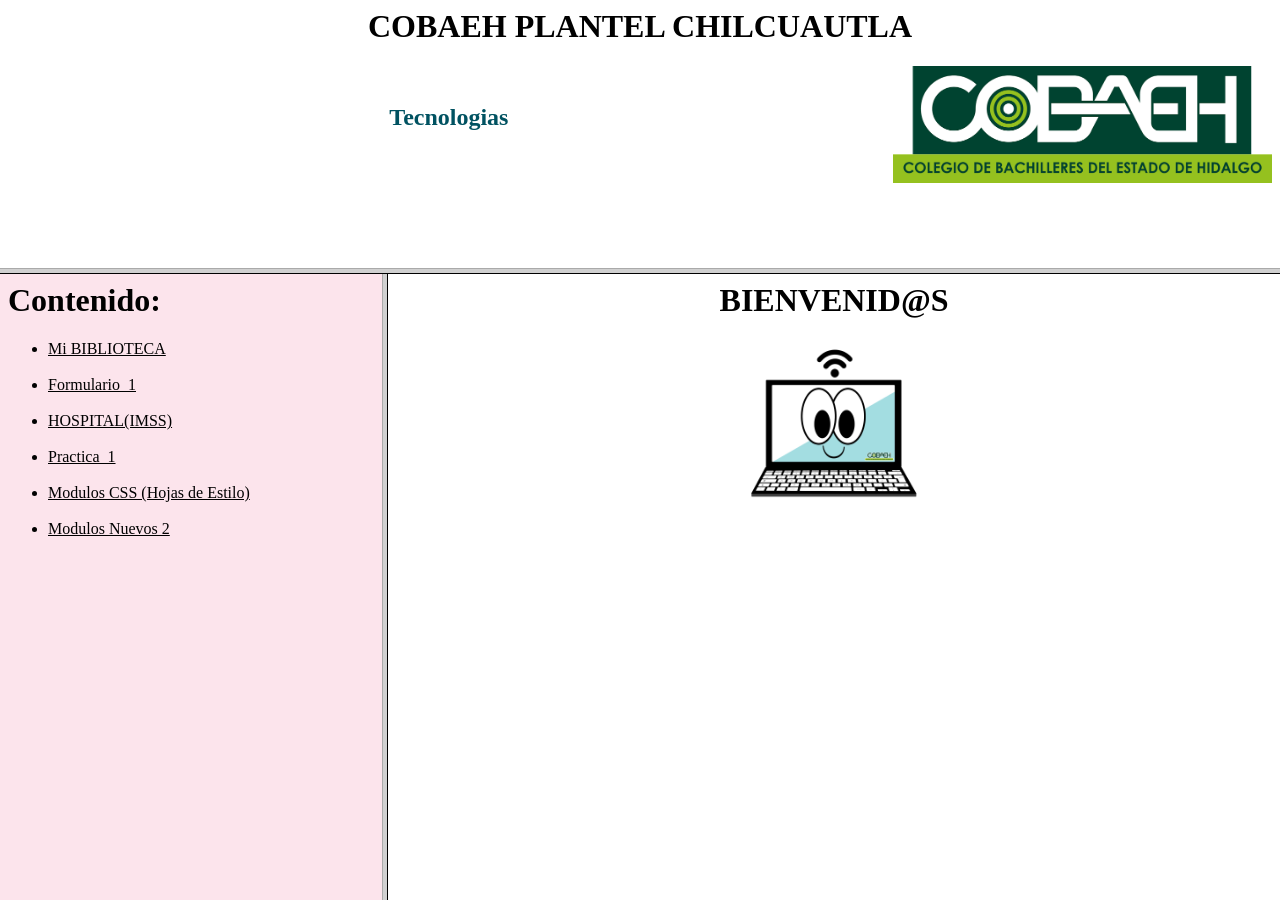
<file: index.html>
<HTML>
<HEAD>
  <TITLE> Practica 2 Capacitacion TIC´S</TITLE>
</HEAD>

<FRAMESET ROWS="30%,70%">
  <FRAME SRC="encabezado.html" NAME="ENCABEZADO">

  <FRAMESET COLS="30%,70%">
    <FRAME SRC="Menu.html" NAME="MENU">
    <FRAME SRC="inicio.html" NAME="CONTENIDO">
  </FRAMESET>

  <NOFRAMES>
    <BODY>
      Tu navegador no soporta frames.
    </BODY>
  </NOFRAMES>

</FRAMESET>

</HTML>
</file>
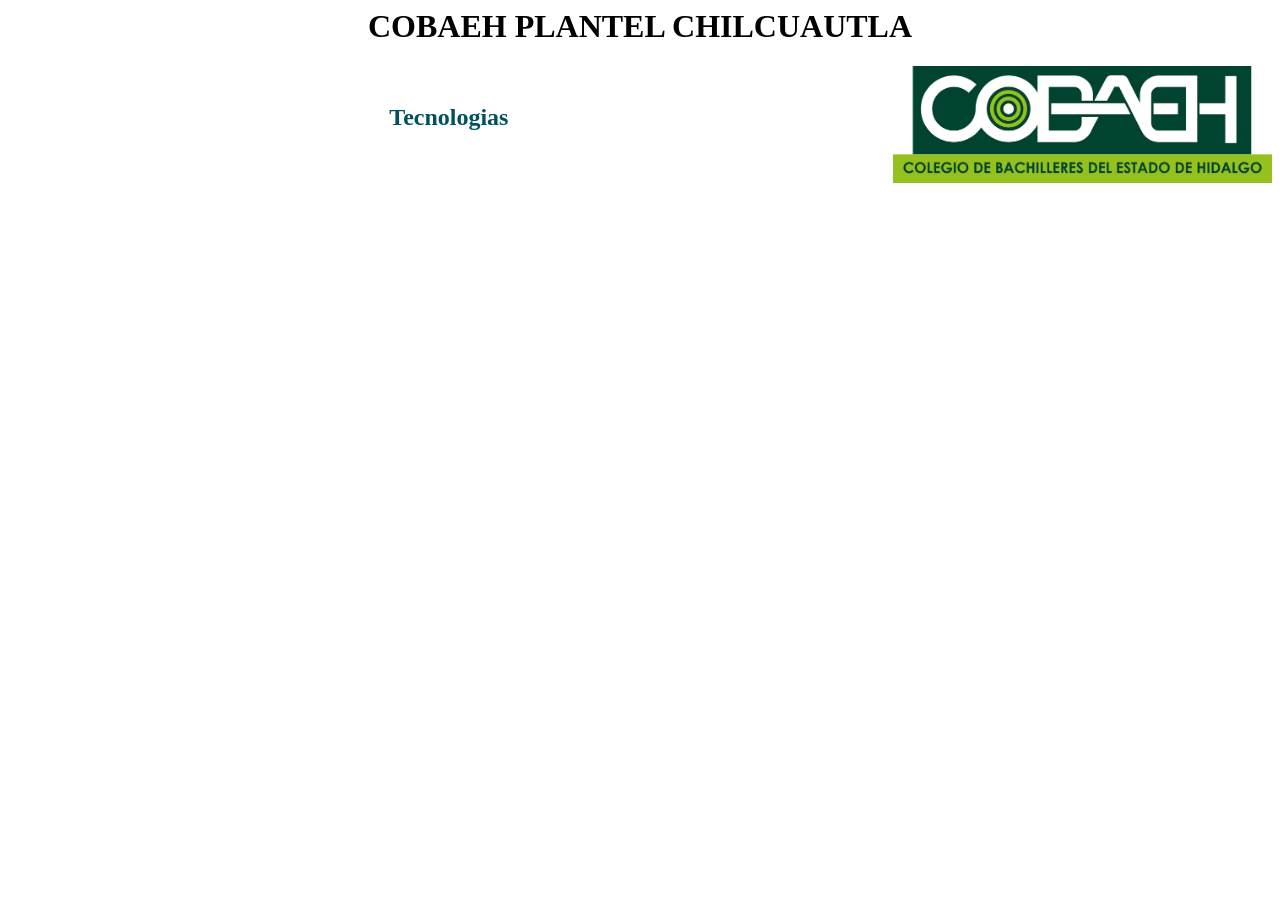
<file: encabezado.html>
<HTML>
    <HEAD>
        <TITLE> ENCABEZADO </TITLE>
    <BODY>
    </HEAD>
        <H1><CENTER> COBAEH PLANTEL CHILCUAUTLA </CENTER> </H1>
          <IMG SRC="cobaeh.png" ALIGN="RIGHT" HEIGHE="30%" WIDTH="30%">
         <br> <H2><CENTER> <FONT COLOR="#005261"> Tecnologias </FONT></CENTER> </H2> </br>
    </BODY>
</HTML>
</file>
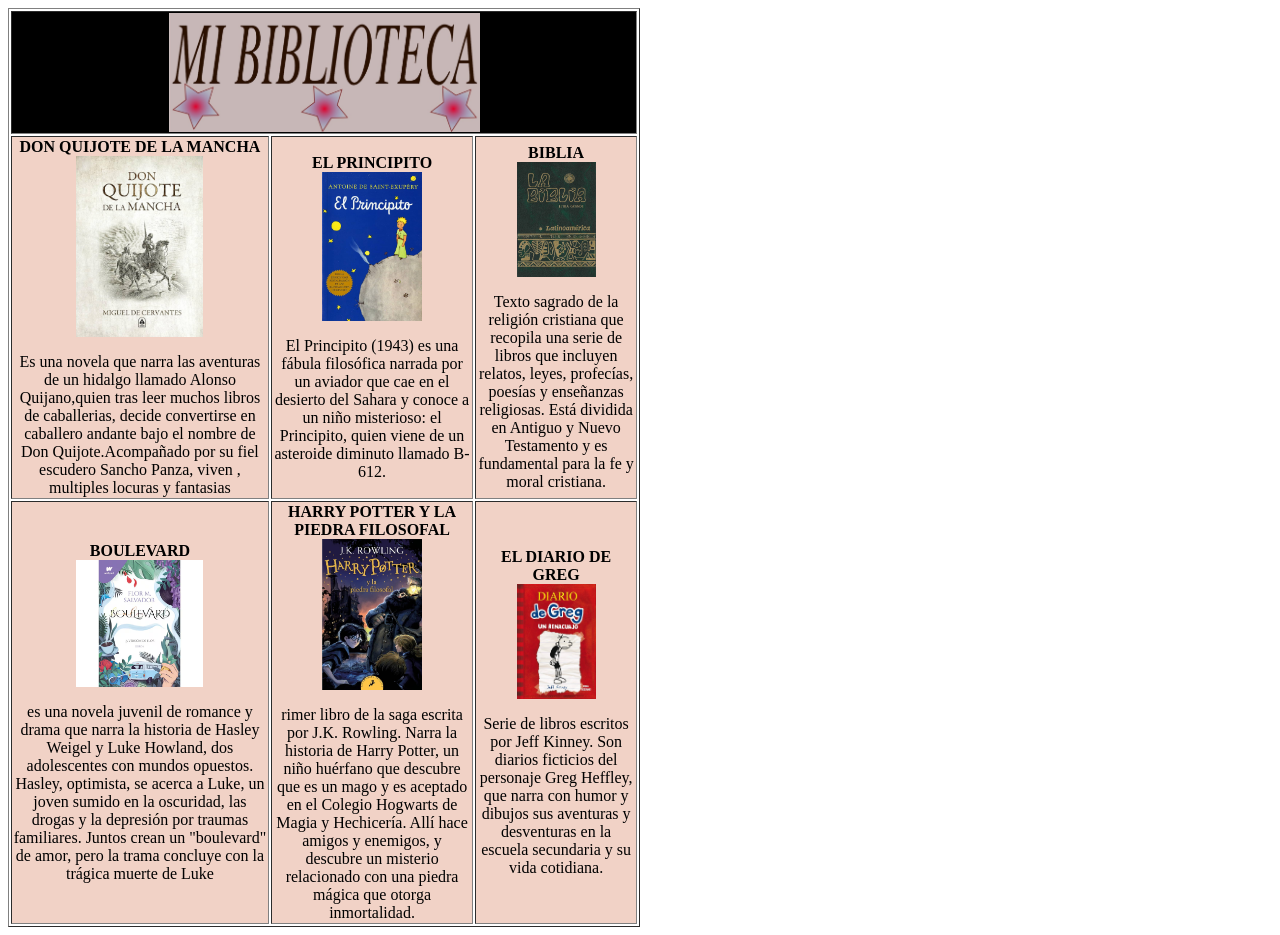
<file: Mi BIBLIOTECA.html>
<HTML>
  <HEAD>
    <BODY>
       <TABLE BORDER=1 HEIGHT="50%" WIDTH="50%">
       <TR BGCOLOR="BLACK">
          <TD COLSPAN=5 ALIGN= "CENTER"> <IMG HEIGHT="50%" WIDTH="50%" SRC="MIS LIBROS.jpg"> </TD>
        </TR>
        <TR>
            <TD BGCOLOR="F1D2C6"> <CENTER><B> DON QUIJOTE DE LA MANCHA </B> <BR> <IMG HEIGHT="50%" WIDTH="50%" SRC="DON QUIJOTE.jpg"> <BR> <P> Es una novela que narra las aventuras de un hidalgo llamado Alonso Quijano,quien tras leer muchos libros de caballerias, decide convertirse en caballero andante bajo el nombre de Don Quijote.Acompañado por su fiel escudero Sancho Panza, viven , multiples locuras y fantasias </I> </P> </CENTER> </TD>
            <TD BGCOLOR="F1D2C6"> <CENTER><B> EL PRINCIPITO </B> <BR> <IMG HEIGHT="50%" WIDTH="50%" SRC="PRINCIPITO.jpg"> <BR> <P> El Principito (1943) es una fábula filosófica narrada por un aviador que cae en el desierto del Sahara y conoce a un niño misterioso: el Principito, quien viene de un asteroide diminuto llamado B-612. </I> </P> </CENTER> </TD>
            <TD BGCOLOR="F1D2C6"> <CENTER><B> BIBLIA </B> <BR> <IMG HEIGHT="50%" WIDTH="50%" SRC="BIBLIA.jpg"> <BR> <P> Texto sagrado de la religión cristiana que recopila una serie de libros que incluyen relatos, leyes, profecías, poesías y enseñanzas religiosas. Está dividida en Antiguo y Nuevo Testamento y es fundamental para la fe y moral cristiana. </I> </P> </CENTER> 
</TD>
        </TR>
        <TR>
            <TD BGCOLOR="F1D2C6"> <CENTER><B> BOULEVARD </B> <BR> <IMG HEIGHT="50%" WIDTH="50%" SRC="BOULEVARD.jpg"> <BR> <P> es una novela juvenil de romance y drama que narra la historia de Hasley Weigel y Luke Howland, dos adolescentes con mundos opuestos. Hasley, optimista, se acerca a Luke, un joven sumido en la oscuridad, las drogas y la depresión por traumas familiares. Juntos crean un "boulevard" de amor, pero la trama concluye con la trágica muerte de Luke </I> </P> </CENTER> 
</TD>
          <TD BGCOLOR="F1D2C6"> <CENTER><B> HARRY POTTER Y LA PIEDRA FILOSOFAL </B> <BR> <IMG HEIGHT="50%" WIDTH="50%" SRC="HARRY.jpg"> <BR> <P> rimer libro de la saga escrita por J.K. Rowling. Narra la historia de Harry Potter, un niño huérfano que descubre que es un mago y es aceptado en el Colegio Hogwarts de Magia y Hechicería. Allí hace amigos y enemigos, y descubre un misterio relacionado con una piedra mágica que otorga inmortalidad. </I> </P> </CENTER>
          <TD BGCOLOR="F1D2C6"> <CENTER><B> EL DIARIO DE GREG </B> <BR> <IMG HEIGHT="50%" WIDTH="50%" SRC="DIARIO.jpg"> <BR> <P> Serie de libros escritos por Jeff Kinney. Son diarios ficticios del personaje Greg Heffley, que narra con humor y dibujos sus aventuras y desventuras en la escuela secundaria y su vida cotidiana. </I> </P> </CENTER>
        </TR>
      </TABLE>
    </BODY>
</HTML>
</file>
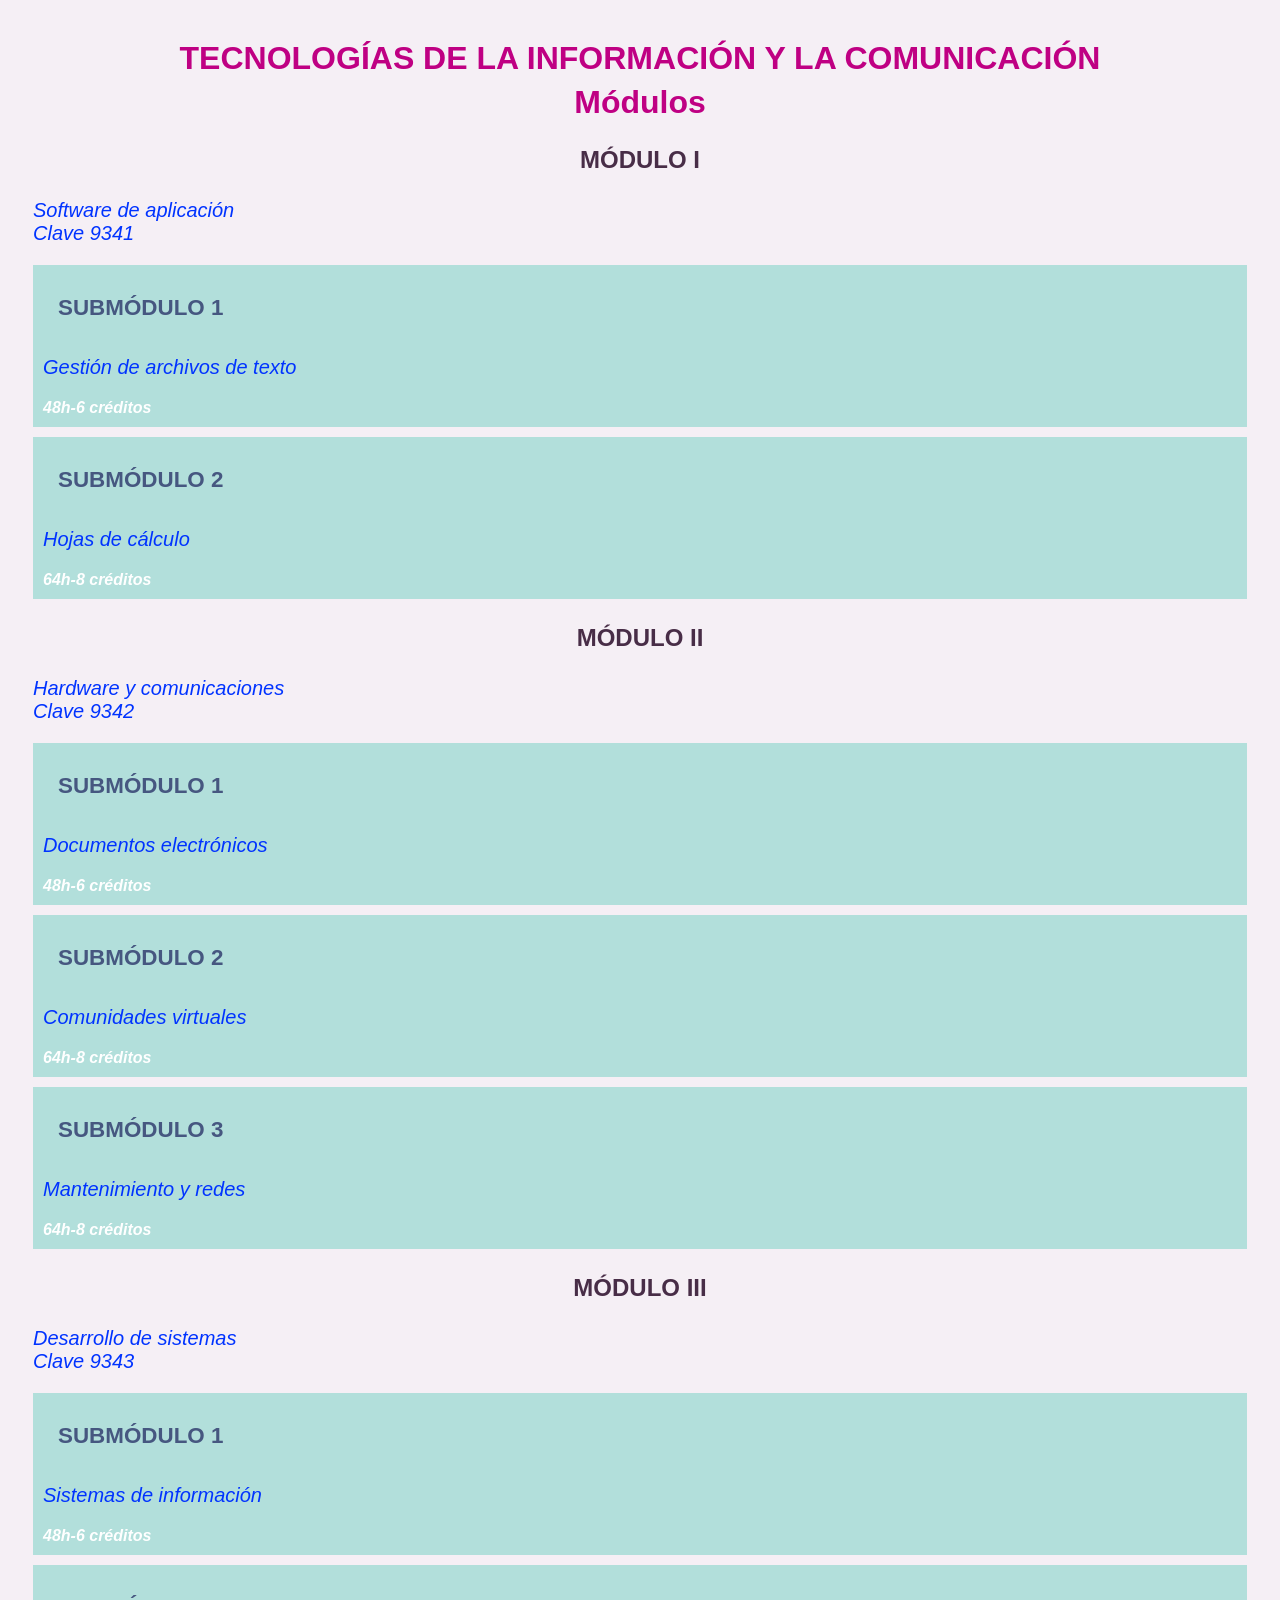
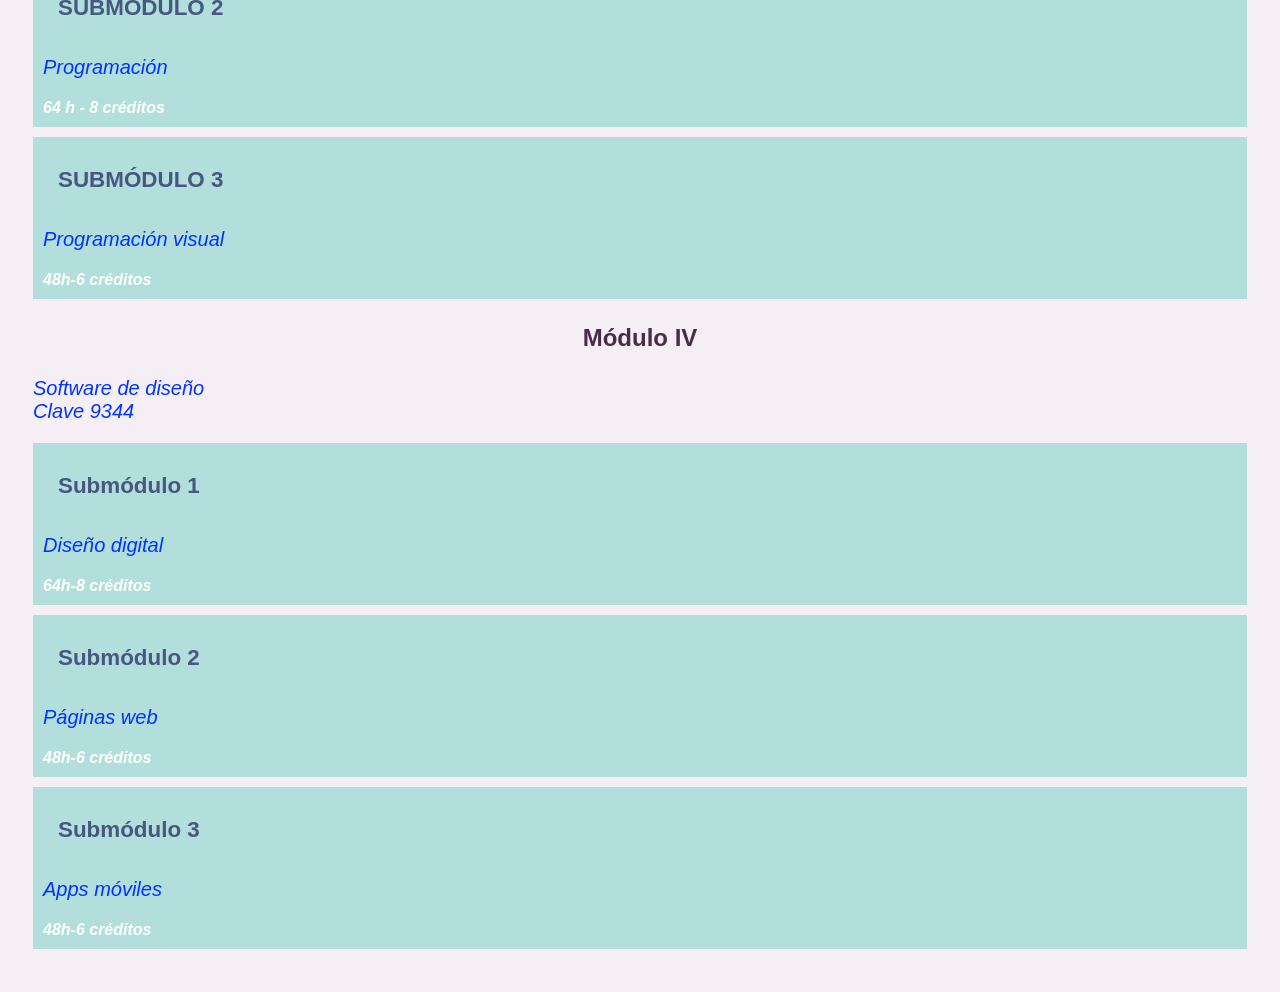
<file: modu.html>
<HTML>
  <HEAD>
    <link rel="stylesheet" href="styles.css">
  </HEAD>
  <BODY>
    <H1> TECNOLOGÍAS DE LA INFORMACIÓN Y LA COMUNICACIÓN </H1>
    
    <H1> Módulos </H1>

   <DIV CLASS="modulo">
        <H2> MÓDULO I </H2>
        <P> Software de aplicación <Br> Clave 9341 </P>
      <DIV CLASS="submodulo">
         <H4> SUBMÓDULO 1 </H4>
         <P> Gestión de archivos de texto </P>
         <SPAN> 48h-6 créditos </SPAN>
      </DIV>
      <DIV CLASS="submodulo">
         <H4> SUBMÓDULO 2 </H4>
         <P> Hojas de cálculo </P>
         <SPAN> 64h-8 créditos </SPAN>
      </DIV>
     </DIV>
 
      <DIV CLASS="modulo">
        <H2> MÓDULO II </H2>
        <P> Hardware y comunicaciones <Br> Clave 9342 </P>

       <DIV CLASS="submodulo">
            <H4> SUBMÓDULO 1 </H4>
            <P> Documentos electrónicos </P>
            <SPAN> 48h-6 créditos </SPAN>
       </DIV>

       <DIV CLASS="submodulo">
            <H4> SUBMÓDULO 2 </H4>
            <P> Comunidades virtuales </P>
            <SPAN> 64h-8 créditos </SPAN>
       </DIV>

       <DIV CLASS="submodulo">
            <H4> SUBMÓDULO 3 </H4>
            <P> Mantenimiento y redes </P>
            <SPAN> 64h-8 créditos </SPAN>
        </DIV>
      </DIV>
      <DIV CLASS="modulo">
        <H2> MÓDULO III </H2>
        <P> Desarrollo de sistemas <Br> Clave 9343 </P>

         <DIV CLASS="submodulo">
            <H4> SUBMÓDULO 1 </H4>
            <P> Sistemas de información </P>
            <SPAN> 48h-6 créditos </SPAN>
         </DIV>

         <DIV CLASS="submodulo">
            <H4> SUBMÓDULO 2 </H4>
            <P> Programación </P>
            <SPAN> 64 h - 8 créditos </SPAN>
         </DIV>

         <DIV CLASS="submodulo">
            <H4> SUBMÓDULO 3 </H4>
            <P> Programación visual </P>
            <SPAN> 48h-6 créditos </SPAN>
         </DIV>
       </DIV>

      <DIV CLASS="modulo">
        <H2> Módulo IV </H2>
        <P> Software de diseño <Br> Clave 9344 </P>

        <DIV CLASS="submodulo">
            <H4> Submódulo 1 </H4>
            <P> Diseño digital </P>
            <SPAN> 64h-8 créditos </SPAN>
        </DIV>

        <DIV CLASS="submodulo">
            <H4> Submódulo 2 </H4>
            <P> Páginas web </P>
            <SPAN> 48h-6 créditos </SPAN>
        </DIV>

        <DIV CLASS="submodulo">
            <H4> Submódulo 3 </H4>
            <P> Apps móviles </P>
            <SPAN> 48h-6 créditos </SPAN>
        </DIV>
      </DIV>

   </BODY>
</HTML>
</file>
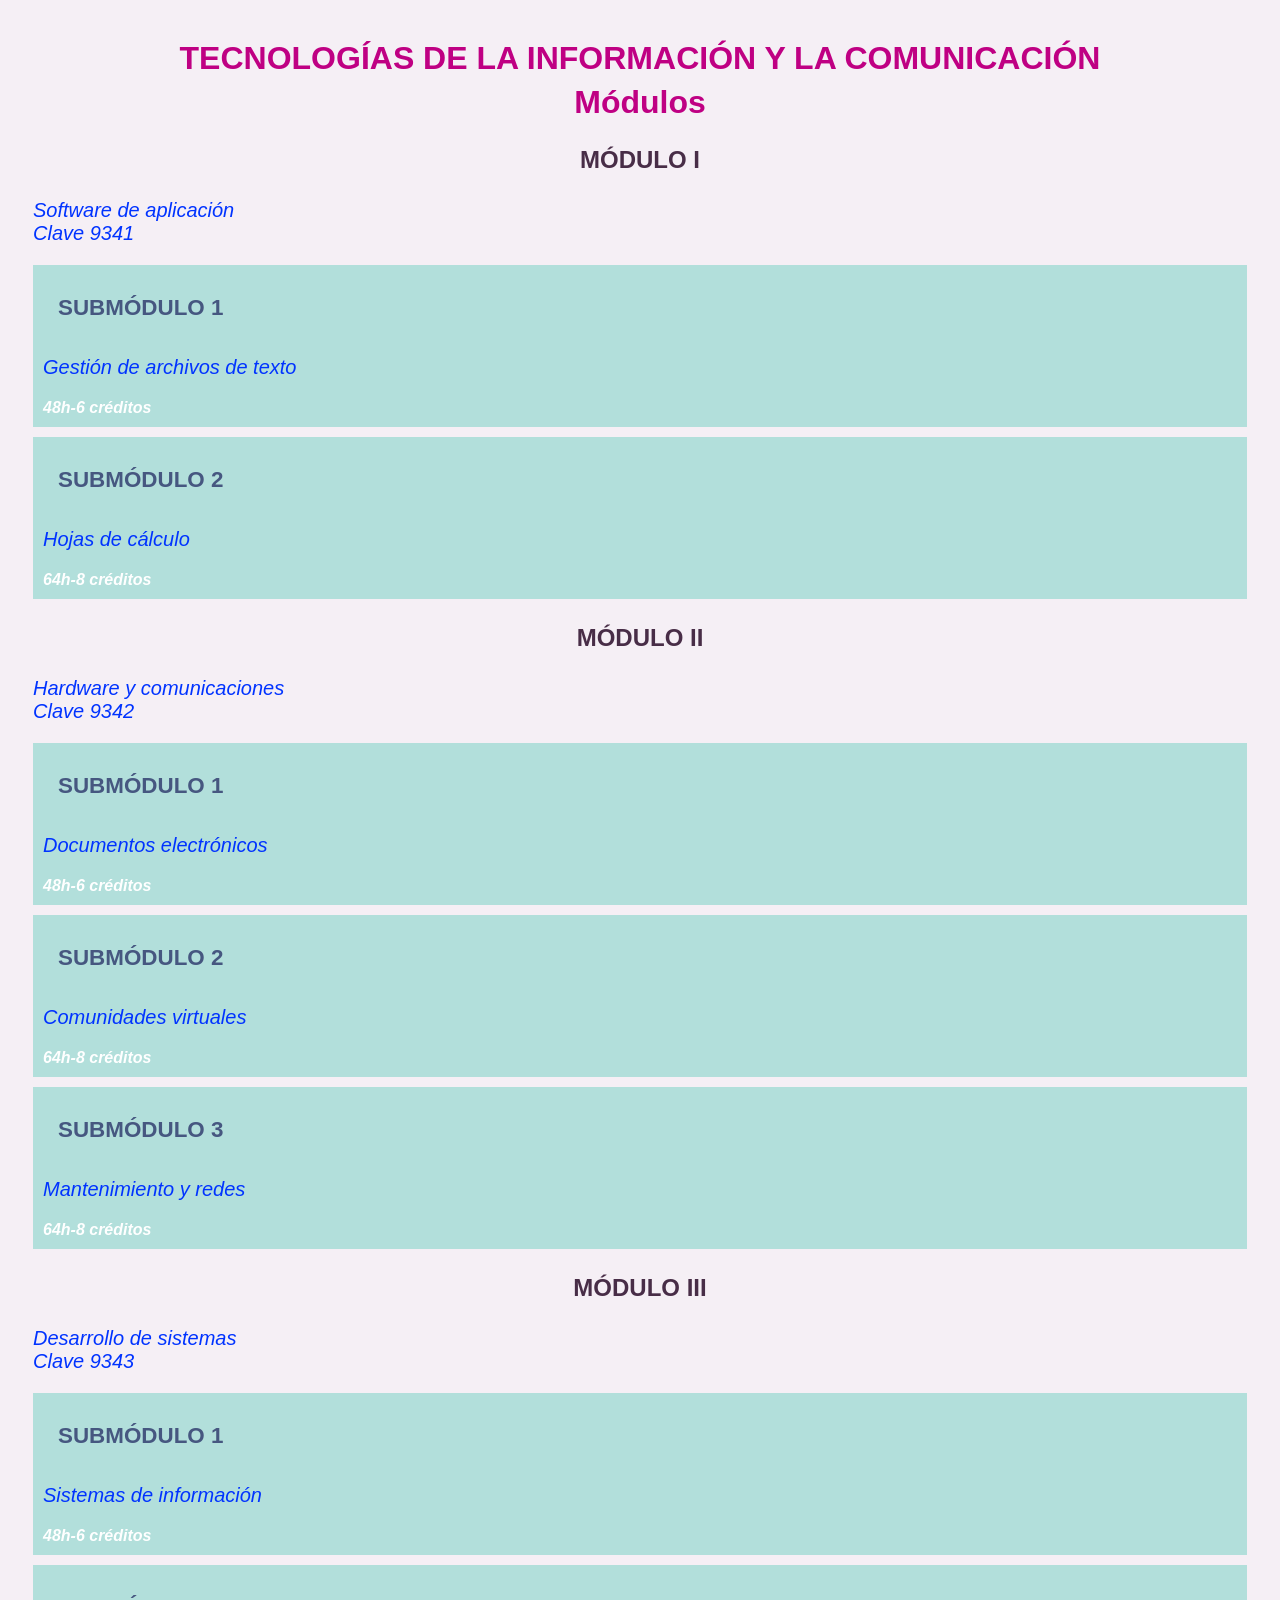
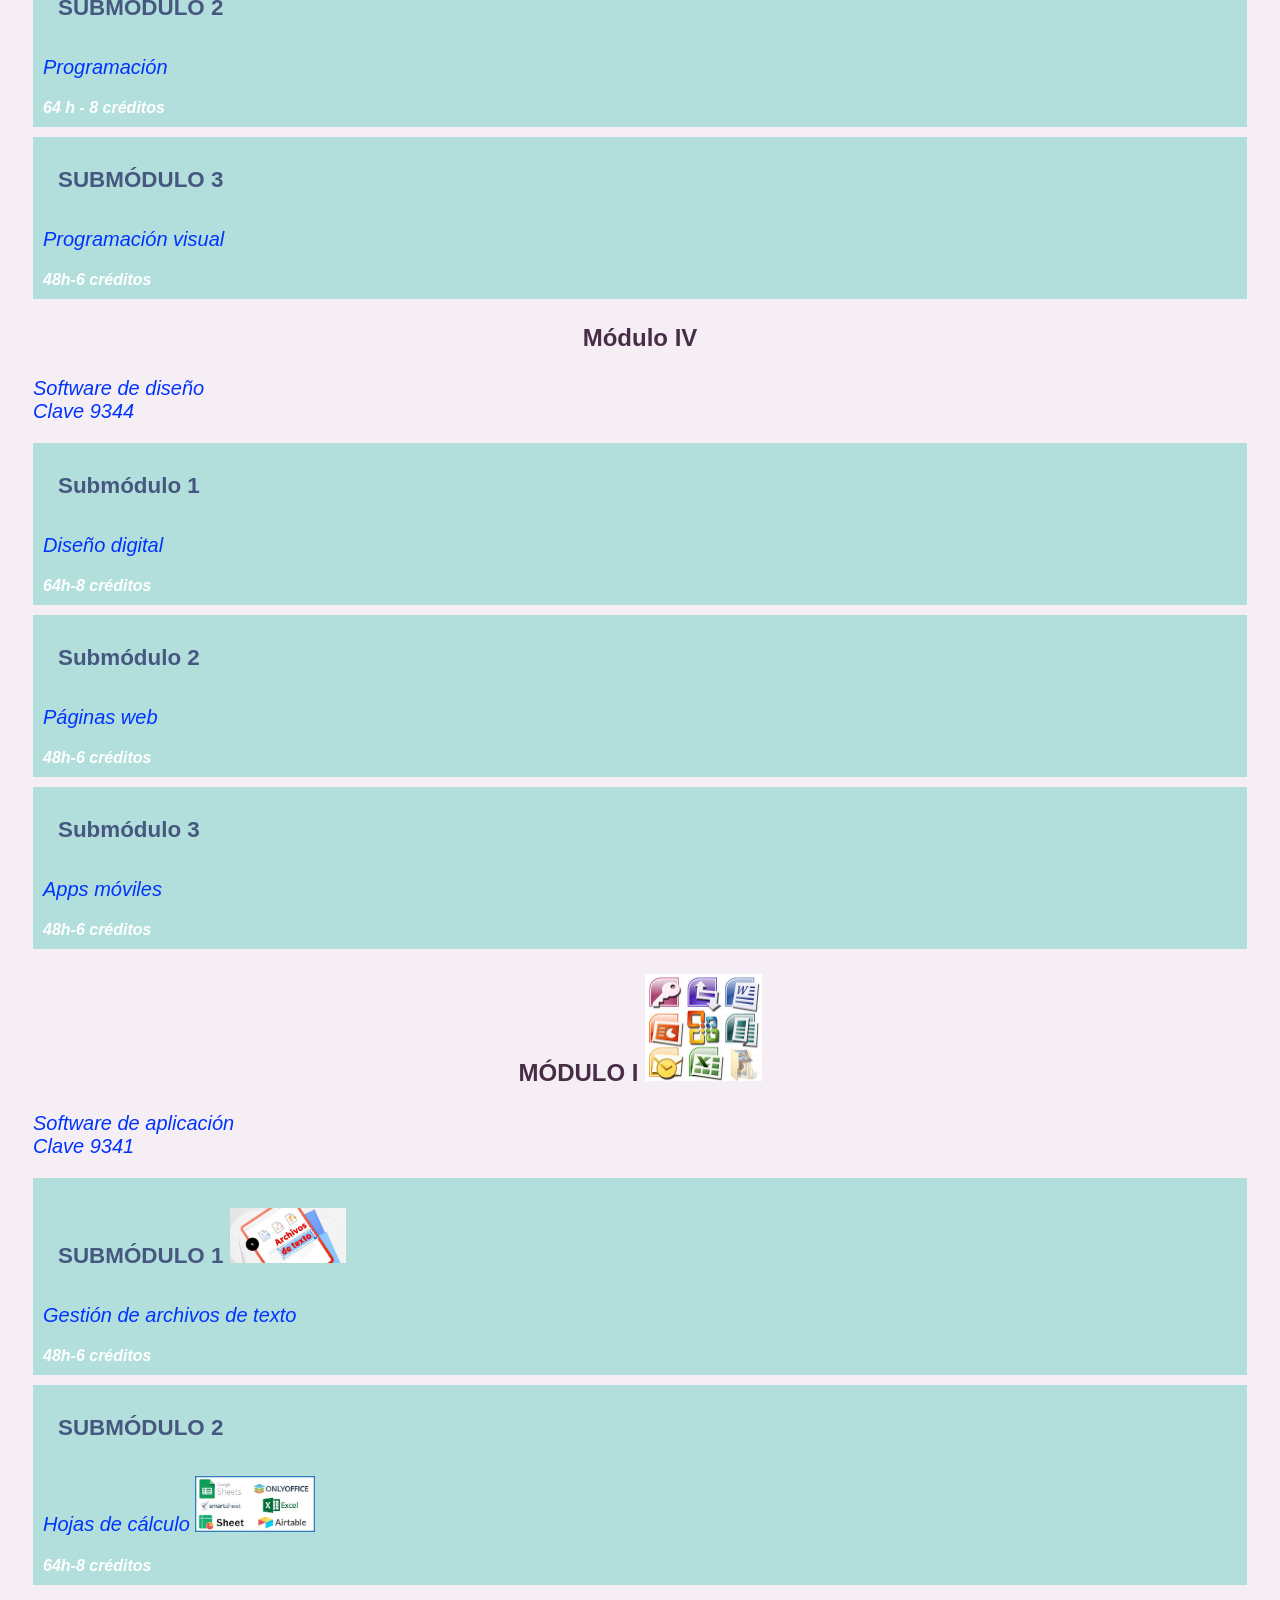
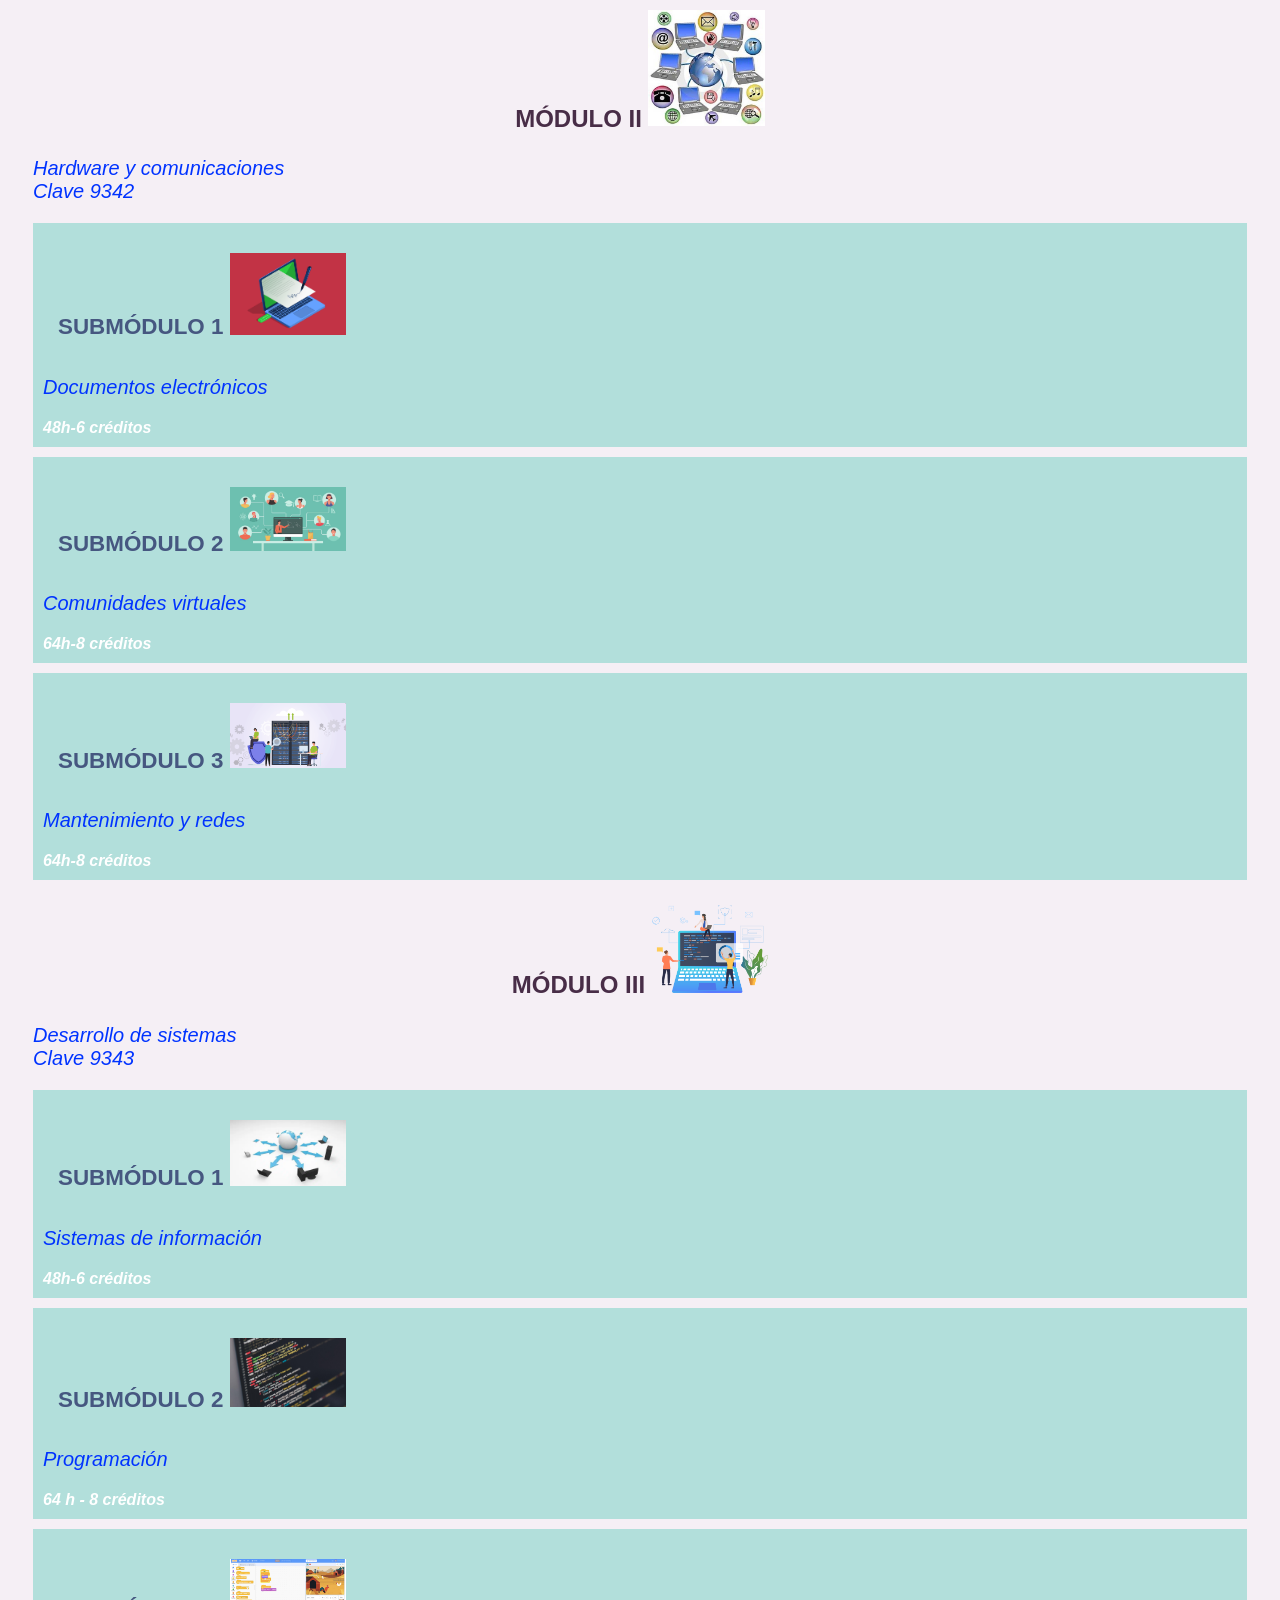
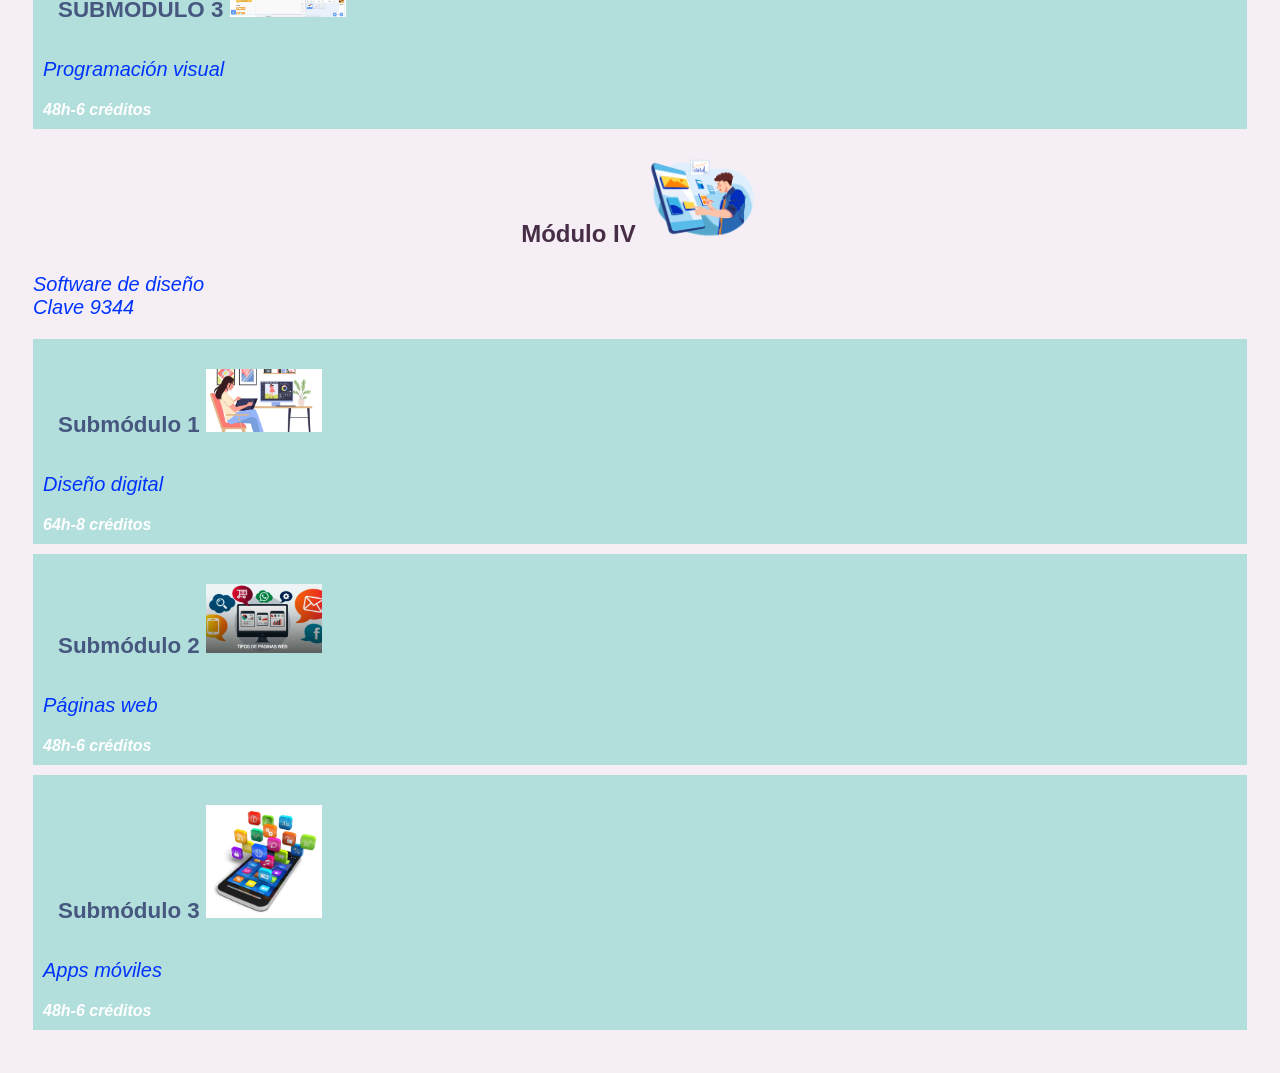
<file: modu2.html>
<HTML>
  <HEAD>
    <link rel="stylesheet" href="styles.css">
  </HEAD>
  <BODY>
    <H1> TECNOLOGÍAS DE LA INFORMACIÓN Y LA COMUNICACIÓN </H1>
    
    <H1> Módulos </H1>

   <DIV CLASS="modulo">
        <H2> MÓDULO I </H2>
        <P> Software de aplicación <Br> Clave 9341 </P>
      <DIV CLASS="submodulo">
         <H4> SUBMÓDULO 1 </H4>
         <P> Gestión de archivos de texto </P>
         <SPAN> 48h-6 créditos </SPAN>
      </DIV>
      <DIV CLASS="submodulo">
         <H4> SUBMÓDULO 2 </H4>
         <P> Hojas de cálculo </P>
         <SPAN> 64h-8 créditos </SPAN>
      </DIV>
     </DIV>
 
      <DIV CLASS="modulo">
        <H2> MÓDULO II </H2>
        <P> Hardware y comunicaciones <Br> Clave 9342 </P>

       <DIV CLASS="submodulo">
            <H4> SUBMÓDULO 1 </H4>
            <P> Documentos electrónicos </P>
            <SPAN> 48h-6 créditos </SPAN>
       </DIV>

       <DIV CLASS="submodulo">
            <H4> SUBMÓDULO 2 </H4>
            <P> Comunidades virtuales </P>
            <SPAN> 64h-8 créditos </SPAN>
       </DIV>

       <DIV CLASS="submodulo">
            <H4> SUBMÓDULO 3 </H4>
            <P> Mantenimiento y redes </P>
            <SPAN> 64h-8 créditos </SPAN>
        </DIV>
      </DIV>
      <DIV CLASS="modulo">
        <H2> MÓDULO III </H2>
        <P> Desarrollo de sistemas <Br> Clave 9343 </P>

         <DIV CLASS="submodulo">
            <H4> SUBMÓDULO 1 </H4>
            <P> Sistemas de información </P>
            <SPAN> 48h-6 créditos </SPAN>
         </DIV>

         <DIV CLASS="submodulo">
            <H4> SUBMÓDULO 2 </H4>
            <P> Programación </P>
            <SPAN> 64 h - 8 créditos </SPAN>
         </DIV>

         <DIV CLASS="submodulo">
            <H4> SUBMÓDULO 3 </H4>
            <P> Programación visual </P>
            <SPAN> 48h-6 créditos </SPAN>
         </DIV>
       </DIV>

      <DIV CLASS="modulo">
        <H2> Módulo IV </H2>
        <P> Software de diseño <Br> Clave 9344 </P>

        <DIV CLASS="submodulo">
            <H4> Submódulo 1 </H4>
            <P> Diseño digital </P>
            <SPAN> 64h-8 créditos </SPAN>
        </DIV>

        <DIV CLASS="submodulo">
            <H4> Submódulo 2 </H4>
            <P> Páginas web </P>
            <SPAN> 48h-6 créditos </SPAN>
        </DIV>

        <DIV CLASS="submodulo">
            <H4> Submódulo 3 </H4>
            <P> Apps móviles </P>
            <SPAN> 48h-6 créditos </SPAN>
        </DIV>
      </DIV>
      
      
      
      
      
      <DIV CLASS="modulo">
        <H2> MÓDULO I  <IMG SRC="modu.jpg"WIDTH="10%"> </H2>
        <P> Software de aplicación <Br> Clave 9341 </P>
      <DIV CLASS="submodulo">
         <H4> SUBMÓDULO 1 <IMG SRC="texto.jpg"WIDTH="10%"></H4>
         <P> Gestión de archivos de texto </P>
         <SPAN> 48h-6 créditos </SPAN>
      </DIV>
      <DIV CLASS="submodulo">
         <H4> SUBMÓDULO 2 </H4>
         <P> Hojas de cálculo <IMG SRC="hojas.jpg"WIDTH="10%"></P>
         <SPAN> 64h-8 créditos </SPAN>
      </DIV>
     </DIV>
 
      <DIV CLASS="modulo">
        <H2> MÓDULO II <IMG SRC="HAD.jpg"WIDTH="10%"></H2>
        <P> Hardware y comunicaciones <Br> Clave 9342 </P>

       <DIV CLASS="submodulo">
            <H4> SUBMÓDULO 1 <IMG SRC="doc.jpg"WIDTH="10%"></H4>
            <P> Documentos electrónicos </P>
            <SPAN> 48h-6 créditos </SPAN>
       </DIV>

       <DIV CLASS="submodulo">
            <H4> SUBMÓDULO 2 <IMG SRC="com.jpg"WIDTH="10%"></H4>
            <P> Comunidades virtuales </P>
            <SPAN> 64h-8 créditos </SPAN>
       </DIV>

       <DIV CLASS="submodulo">
            <H4> SUBMÓDULO 3 <IMG SRC="red.jpg"WIDTH="10%"></H4>
            <P> Mantenimiento y redes </P>
            <SPAN> 64h-8 créditos </SPAN>
        </DIV>
      </DIV>
      <DIV CLASS="modulo">
        <H2> MÓDULO III <IMG SRC="sis.jpg"WIDTH="10%"></H2>
        <P> Desarrollo de sistemas <Br> Clave 9343 </P>

         <DIV CLASS="submodulo">
            <H4> SUBMÓDULO 1 <IMG SRC="info.jpg"WIDTH="10%"></H4>
            <P> Sistemas de información </P>
            <SPAN> 48h-6 créditos </SPAN>
         </DIV>

         <DIV CLASS="submodulo">
            <H4> SUBMÓDULO 2 <IMG SRC="pro.jpg"WIDTH="10%"></H4>
            <P> Programación </P>
            <SPAN> 64 h - 8 créditos </SPAN>
         </DIV>

         <DIV CLASS="submodulo">
            <H4> SUBMÓDULO 3 <IMG SRC="visu.jpg"WIDTH="10%"></H4>
            <P> Programación visual </P>
            <SPAN> 48h-6 créditos </SPAN>
         </DIV>
       </DIV>

      <DIV CLASS="modulo">
        <H2> Módulo IV <IMG SRC="diseño.jpg"WIDTH="10%"></H2>
        <P> Software de diseño <Br> Clave 9344 </P>

        <DIV CLASS="submodulo">
            <H4> Submódulo 1 <IMG SRC="digital.jpg"WIDTH="10%"></H4>
            <P> Diseño digital </P>
            <SPAN> 64h-8 créditos </SPAN>
        </DIV>

        <DIV CLASS="submodulo">
            <H4> Submódulo 2 <IMG SRC="web.jpg"WIDTH="10%"></H4>
            <P> Páginas web </P>
            <SPAN> 48h-6 créditos </SPAN>
        </DIV>

        <DIV CLASS="submodulo">
            <H4> Submódulo 3 <IMG SRC="apps.jpg"WIDTH="10%"></H4>
            <P> Apps móviles </P>
            <SPAN> 48h-6 créditos </SPAN>
        </DIV>
      </DIV>
      
      
      
      
      
      
      
      
      
      
      
      
      
      
      
      
      

   </BODY>
</HTML>
</file>
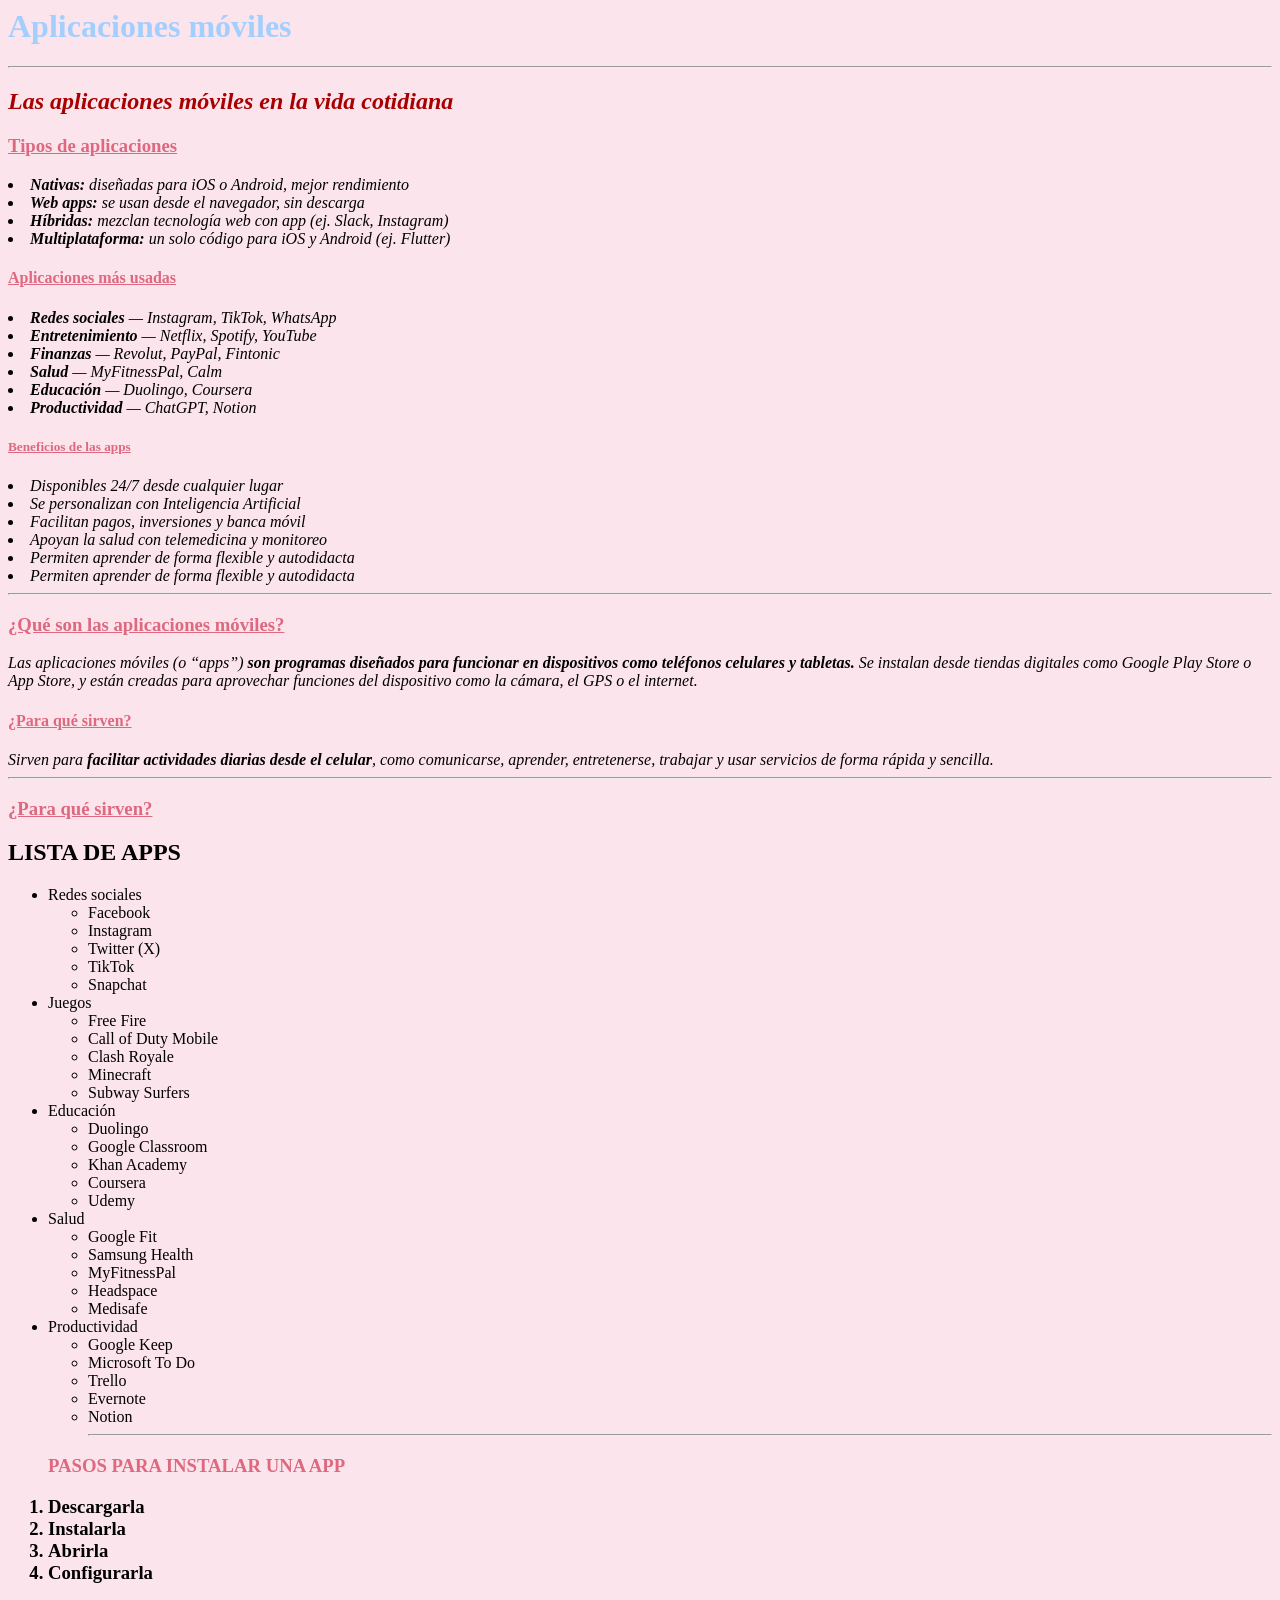
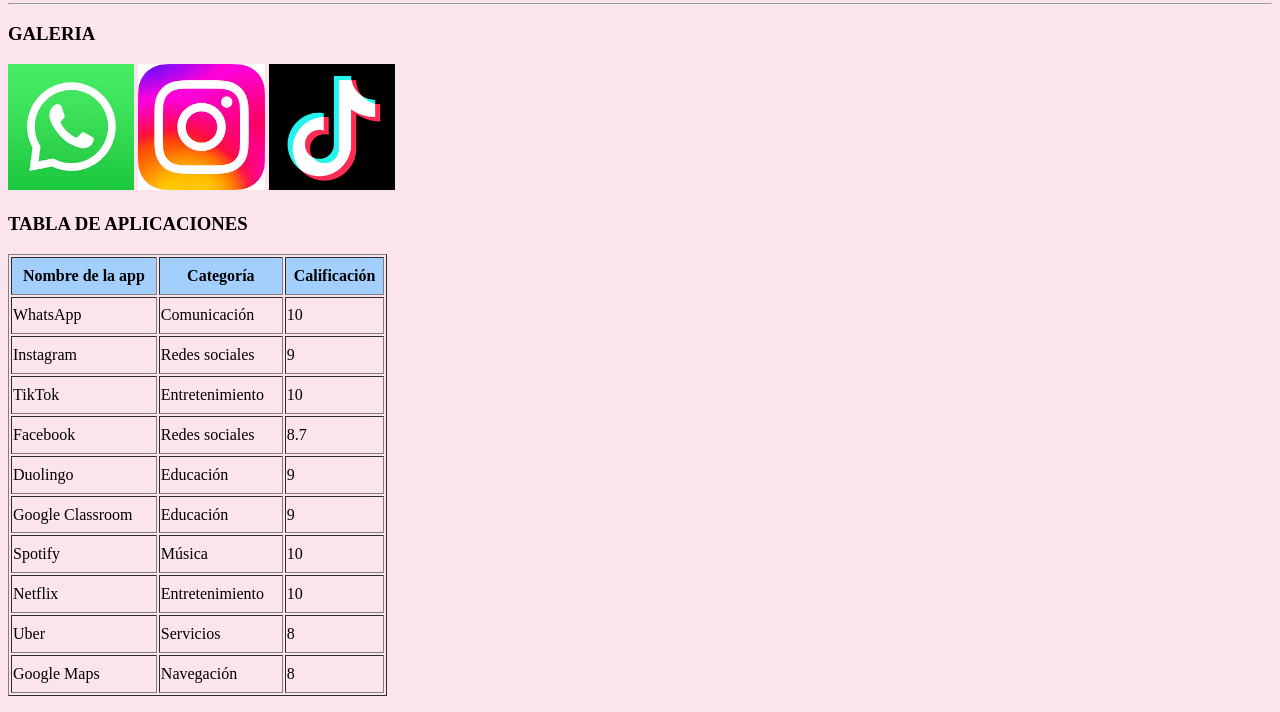
<file: PI1_Luna-nashel.html>
<HTML>
    <HEAD>
        <TITLE> Aplicaciones móviles </TITLE>
    </HEAD>
     <BODY BGCOLOR="#FCE4EC">
            <H1> <FONT COLOR="#A2CFFE"> Aplicaciones móviles </FONT> </H1>
      <FORM>
      <HR>
            <H2><FONT COLOR= "A8000"> <I> Las aplicaciones móviles en la vida cotidiana </I> </FONT></H2>    
             <H3><FONT COLOR="DD687F"><U>Tipos de aplicaciones </U></FONT></H3>
                <LI><I><B>Nativas:</B> diseñadas para iOS o Android, mejor rendimiento </I></LI> 
                <LI><I><B> Web apps:</B> se usan desde el navegador, sin descarga </I></LI>
                <LI><I><B> Híbridas:</B> mezclan tecnología web con app (ej. Slack, Instagram) </I></LI>
                <LI><I><B> Multiplataforma:</B> un solo código para iOS y Android (ej. Flutter) </I></LI> 
            <H4><FONT COLOR="DD687F"><U>Aplicaciones más usadas</U></FONT></H4>
                <LI><I><B>Redes sociales</B> — Instagram, TikTok, WhatsApp </I></LI> 
                <LI><I><B> Entretenimiento</B> — Netflix, Spotify, YouTube </I></LI>
                <LI><I><B> Finanzas</B> — Revolut, PayPal, Fintonic </I></LI>
                <LI><I><B> Salud</B> — MyFitnessPal, Calm </I></LI> 
                <LI><I><B> Educación</B> — Duolingo, Coursera </I></LI> 
                <LI><I><B> Productividad</B> — ChatGPT, Notion </I></LI> 
      </HR>
           <H5> <FONT COLOR="DD687F"> <U>Beneficios de las apps </U></FONT></H5>
                 <LI><I> Disponibles 24/7 desde cualquier lugar </I></LI> 
                <LI><I> Se personalizan con Inteligencia Artificial </I></LI>
                <LI><I> Facilitan pagos, inversiones y banca móvil </I></LI>
                <LI><I> Apoyan la salud con telemedicina y monitoreo </I></LI> 
                <LI><I> Permiten aprender de forma flexible y autodidacta </I></LI> 
                <LI><I> Permiten aprender de forma flexible y autodidacta </I></LI> 
       <HR>         
           <H3> <FONT COLOR="DD687F"><U>¿Qué son las aplicaciones móviles? </U> </FONT></H3> 
           <I>Las aplicaciones móviles (o “apps”) <B>son programas diseñados para funcionar en dispositivos como teléfonos  celulares y tabletas.</B> Se instalan desde tiendas digitales como Google Play Store o App Store, y están creadas para aprovechar funciones del dispositivo como la cámara, el GPS o el internet.</I>
      </HR>     
           <H4> <FONT COLOR="DD687F"><U>¿Para qué sirven?</U> </FONT></H4> 
           <I>Sirven para <B>facilitar actividades diarias desde el celular</B>, como comunicarse, aprender, entretenerse, trabajar y  usar servicios de forma rápida y sencilla.</I>
           <HR>
          <H3><FONT COLOR="DD687F"><U>¿Para qué sirven?</U></FONT></H3>
          <H2> LISTA DE APPS</h2>
     <ul>
      <LI>Redes sociales
     <UL>
      <LI>Facebook</LI>
      <LI>Instagram</LI>
      <LI>Twitter (X)</LI>
      <LI>TikTok</LI>
      <LI>Snapchat</LI>
    </UL>
  </LI>
  <LI>Juegos
    <UL>
      <LI>Free Fire</LI>
      <LI>Call of Duty Mobile</LI>
      <LI>Clash Royale</LI>
      <LI>Minecraft</LI>
      <LI>Subway Surfers</LI>
    </UL>
   </LI>
   <li>Educación
    <UL>
      <LI>Duolingo</LI>
      <LI>Google Classroom</LI>
      <LI>Khan Academy</LI>
      <LI>Coursera</LI>
      <LI>Udemy</LI>
     </UL>
   </LI>
   <LI>Salud
    <ul>
      <LI>Google Fit</LI>
      <LI>Samsung Health</LI>
      <LI>MyFitnessPal</LI>
      <LI>Headspace</LI>
      <LI>Medisafe</LI>
     </UL>
    </LI>
   <LI>Productividad
    <UL>
      <LI>Google Keep</LI>
      <LI>Microsoft To Do</LI>
      <LI>Trello</LI>
      <LI>Evernote</LI>
      <LI>Notion</LI>
      <HR>
    </UL>
   </LI>
   </UL>
   </HR>
        <OL>
        <UL></UL>
        <H3> <FONT COLOR="DD687F"> PASOS PARA INSTALAR UNA APP </FONT><H3>
          <LI> Descargarla </LI> 
          <LI> Instalarla </LI>
          <LI> Abrirla </LI>
          <LI> Configurarla </LI>
        </OL>
        <HR>
        <H3>GALERIA</H3>
          <IMG SRC="CHAT.jpg"WIDTH="10%"> 
          <IMG SRC="INSTA.jpg"WIDTH="10%"> 
          <IMG SRC="TIKTOK.png"WIDTH="10%"> 
        </HR>
        
      <H3>TABLA DE APLICACIONES</H3>
        <TABLE BORDER=1 HEIGHT="50%" WIDTH="30%">
      <TR BGCOLOR="#A2CFFE">
    <TH>Nombre de la app</TH>
    <TH>Categoría</TH>
    <TH>Calificación</TH>
  </TR>
  <TR>
    <TD>WhatsApp</TD>
    <TD>Comunicación</TD>
    <TD>10</TD>
  </TR>
  <TR>
    <TD>Instagram</TD>
    <TD>Redes sociales</TD>
    <TD>9</TD>
  </TR>
  <TR>
    <TD>TikTok</TD>
    <TD>Entretenimiento</TD>
    <TD>10</TD>
  </TR>
  <TR>
    <TD>Facebook</TD>
    <TD>Redes sociales</TD>
    <TD>8.7</TD>
  </TR>
  <TR>
    <TD>Duolingo</TD>
    <TD>Educación</TD>
    <TD>9</TD>
  </TR>
  <TR>
    <TD>Google Classroom</TD>
    <TD>Educación</TD>
    <TD>9</TD>
  </TR>
  <TR>
    <TD>Spotify</TD>
    <TD>Música</TD>
    <TD>10</TD>
  </TR>
  <TR>
    <TD>Netflix</TD>
    <TD>Entretenimiento</TD>
    <TD>10</TD>
  </TR>
  <TR>
    <TD>Uber</TD>
    <TD>Servicios</TD>
    <TD>8</TD>
  </TR>
  <TR>
    <TD>Google Maps</TD>
    <TD>Navegación</TD>
    <TD>8</TD>
  </TR>
   </TABLE>
</BODY>
</HTML>
</file>
<file: styles.css>
body {
    font-family: sans-serif;
    background-color: #F5EFF5;
    padding: 25px;
}

h1 {
    color: #BF0083;
    text-align: center;
    margin: 7px;
}

h2 {
    color: #482D47;
    text-align: center;
    margin: 25px;
}

h4 {
    margin: 5px 0 20px 0;
    color: #465780;
    font-size: 1.4em;
    padding: 15px;
}
p {
    color: #0033FF;
    font-size: 20px;
    font-style: italic;
}
span {
    font-weight: bold;
    font-style: italic;
    display: block;
}
.submodulo {
    BACKGROUND-COLOR: #B2DFDB;
    color: white;
    padding: 10px;
    margin: 10px 0;
}
</file>
